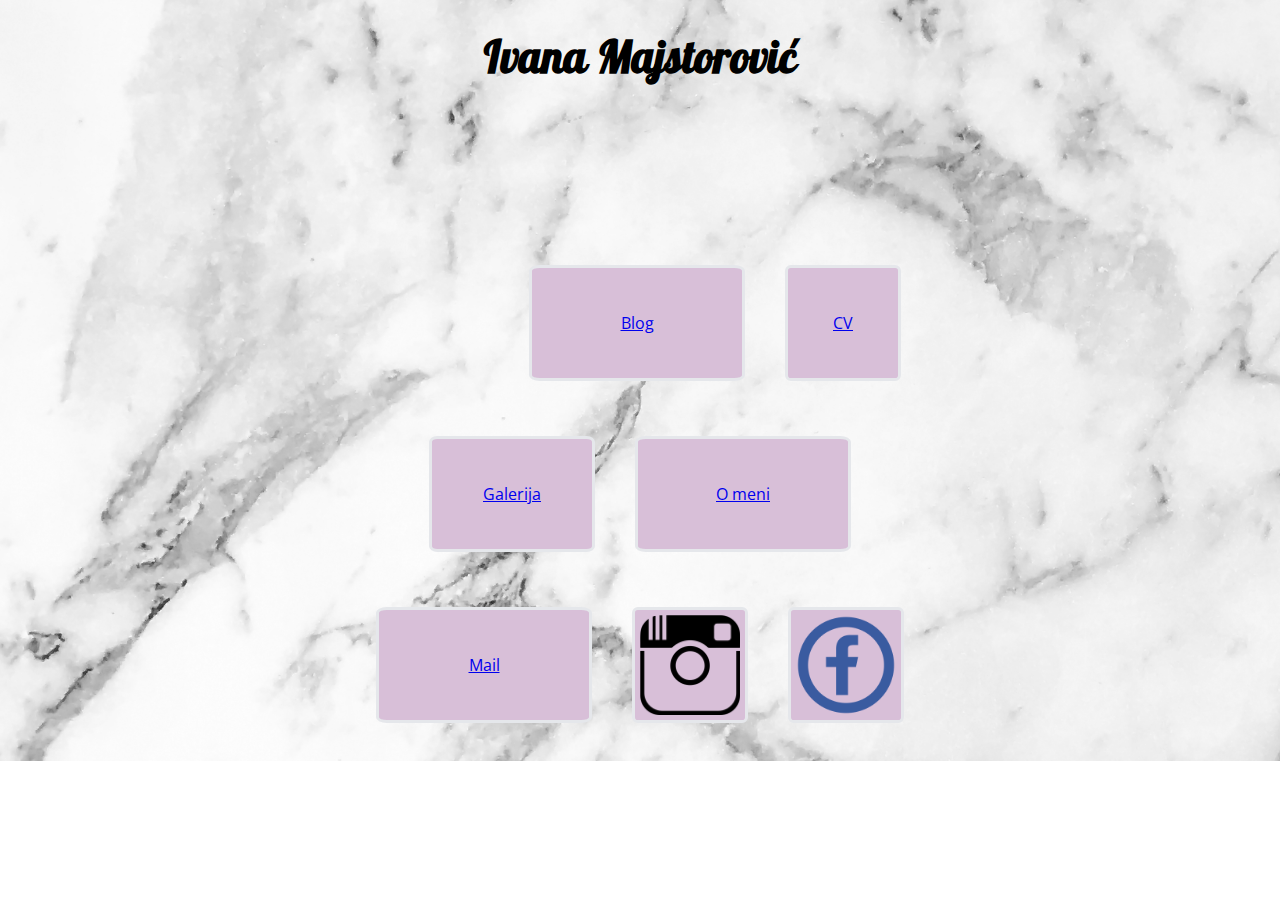
<file: index.html>
<!DOCTYPE html>
<html lang="en">
  <head>
    <meta charset="UTF-8" />
    <meta http-equiv="X-UA-Compatible" content="IE=edge" />
    <meta name="viewport" content="width=device-width, initial-scale=1.0" />
    <title>Ivana</title>
    <link rel="preconnect" href="https://fonts.gstatic.com" />
    <link
      href="https://fonts.googleapis.com/css2?family=Pattaya&display=swap"
      rel="stylesheet"
    />
    <link rel="preconnect" href="https://fonts.gstatic.com" />
    <link
      href="https://fonts.googleapis.com/css2?family=Open+Sans&display=swap"
      rel="stylesheet"
    />
    <link rel="stylesheet" href="style.css" />
  </head>
  <body>
    <div class="naslov">
      <h1>Ivana Majstorović</h1>
    </div>
    <div id="sadrzaj">
      <div class="linija">
        <div class="providan-box"></div>
        <div class="box-2XL"><a href="./blog.html"> Blog </a></div>
        <div class="box"><a href="./cv.html">CV</a></div>
      </div>
      <div></div>
      <div class="linija">
        <div class="box-XL"><a href="./galerija.html">Galerija</a></div>
        <div class="box-2XL"><a href="./omeni.html">O meni</a></div>
      </div>
      <div></div>
      <div class="linija">
        <div class="box-2XL">
          <a href="mailto:ivamajstorovic11@gmail.com">Mail</a>
        </div>
        <div class="box">
          <a href="https://www.instagram.com/ivanamajstorovicc_/?hl=en">
            <img src="./instagram.png" alt="Instagram" class="social" />
          </a>
        </div>
        <div class="box">
          <a href="https://www.facebook.com/ivana.majstorovic.3762/?hl=en">
          <img src="./facebook.png" alt="Facebook" class="social" />
        </div>
      </div>
    </div>
  </body>
</html>
</file>
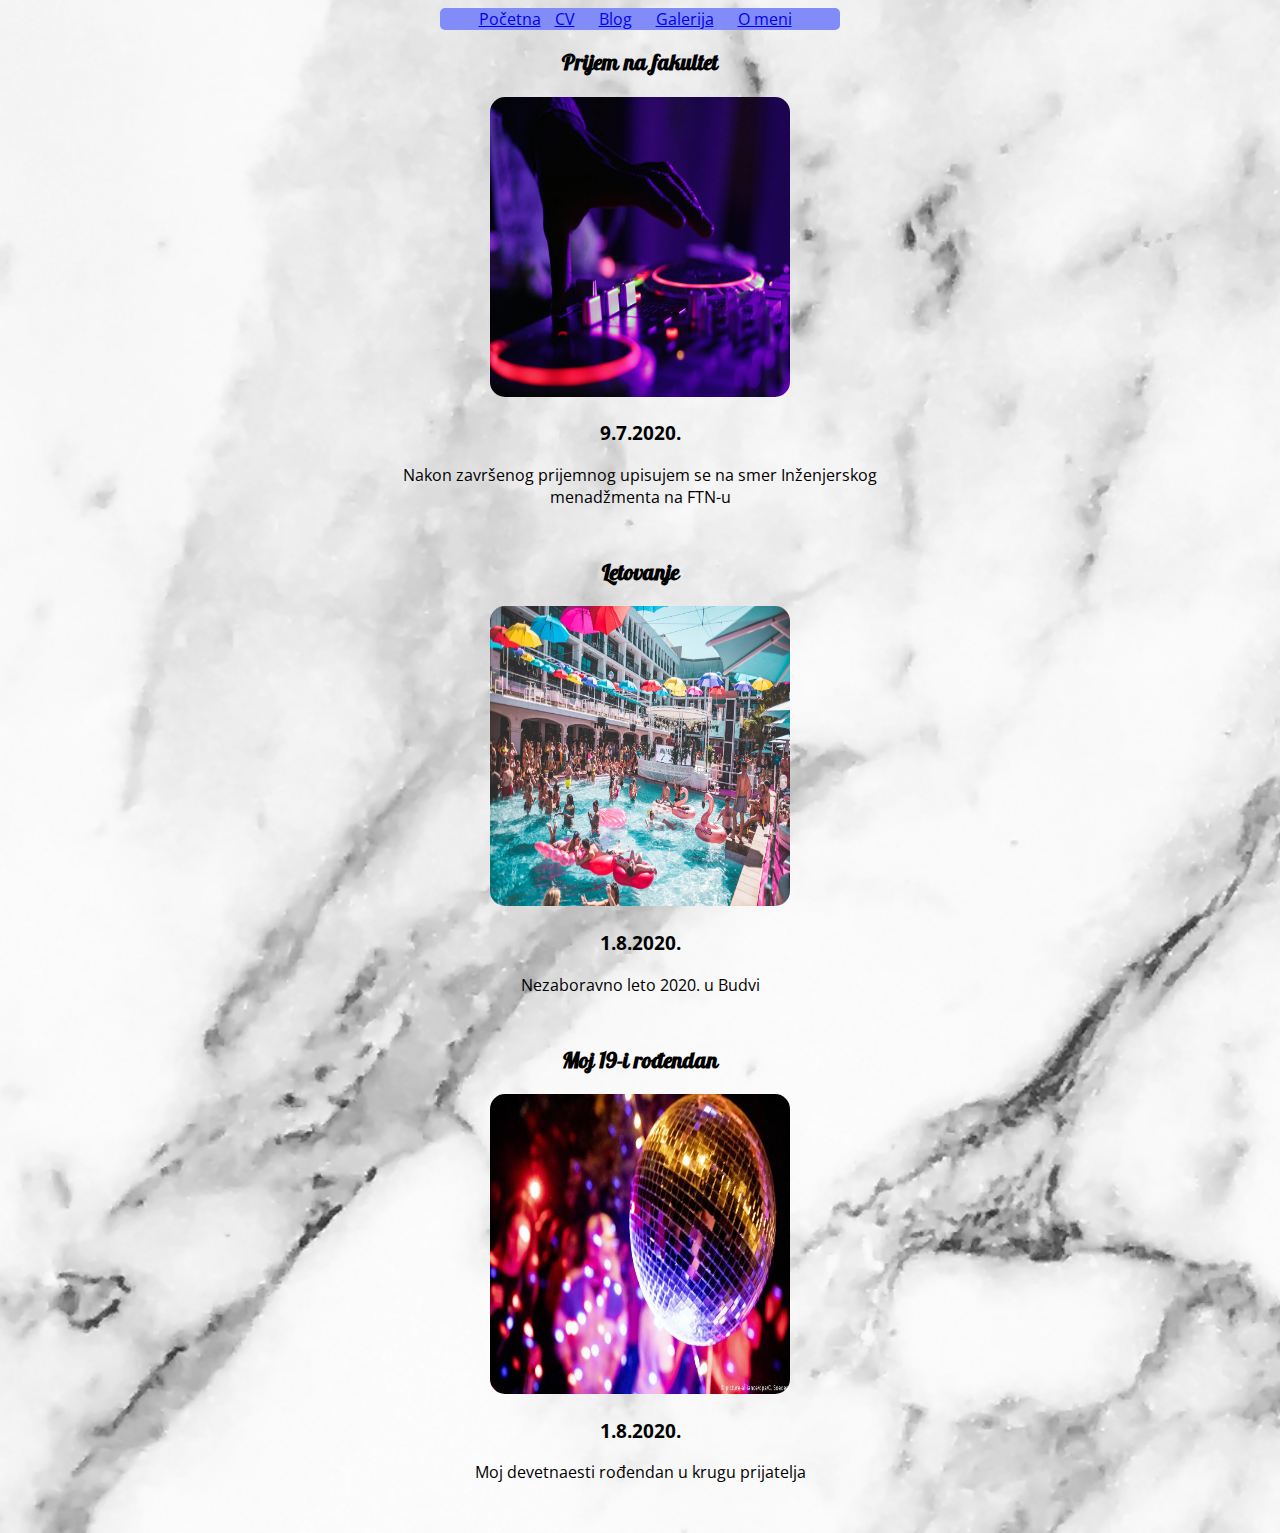
<file: blog.html>
<!DOCTYPE html>
<html lang="en">
  <head>
    <meta charset="UTF-8" />
    <meta http-equiv="X-UA-Compatible" content="IE=edge" />
    <meta name="viewport" content="width=device-width, initial-scale=1.0" />
    <title>Ivana</title>
    <link rel="preconnect" href="https://fonts.gstatic.com" />
    <link
      href="https://fonts.googleapis.com/css2?family=Pattaya&display=swap"
      rel="stylesheet"
    />
    <link rel="preconnect" href="https://fonts.gstatic.com" />
    <link
      href="https://fonts.googleapis.com/css2?family=Open+Sans&display=swap"
      rel="stylesheet"
    />
  <link rel="stylesheet" href="style.css" />
  <body>
      <div class="navigacija">
          <a href="./index.html">Početna</a>
          <a href="./cv.html" class="link">CV</a>
          <a href="./blog.html" class="link">Blog</a>
          <a href="./galerija.html" class="link">Galerija</a>
          <a href="./omeni.html" class="link">O meni</a>
      </div>

      <div class="post">
          <h2 class="naslov">Prijem na fakultet</h2>
          <img class="blog-slika" src="./slike/33.jpg" alt="">
          <h3 class="pod-naslov">9.7.2020.</h3>
          <p class="blog-text">Nakon završenog prijemnog upisujem se na smer Inženjerskog menadžmenta na FTN-u</p>
      </div>

      <div class="post">
        <h2 class="naslov">Letovanje</h2>
        <img class="blog-slika" src="./slike/44.jpg" alt="">
        <h3 class="pod-naslov">1.8.2020.</h3>
        <p class="blog-text">Nezaboravno leto 2020. u Budvi</p>
    </div>

    <div class="post">
        <h2 class="naslov">Moj 19-i rođendan</h2>
        <img class="blog-slika" src="./slike/22.jpg" alt="">
        <h3 class="pod-naslov">1.8.2020.</h3>
        <p class="blog-text">Moj devetnaesti rođendan u krugu prijatelja</p>
    </div>
  </body>
</html>
</file>
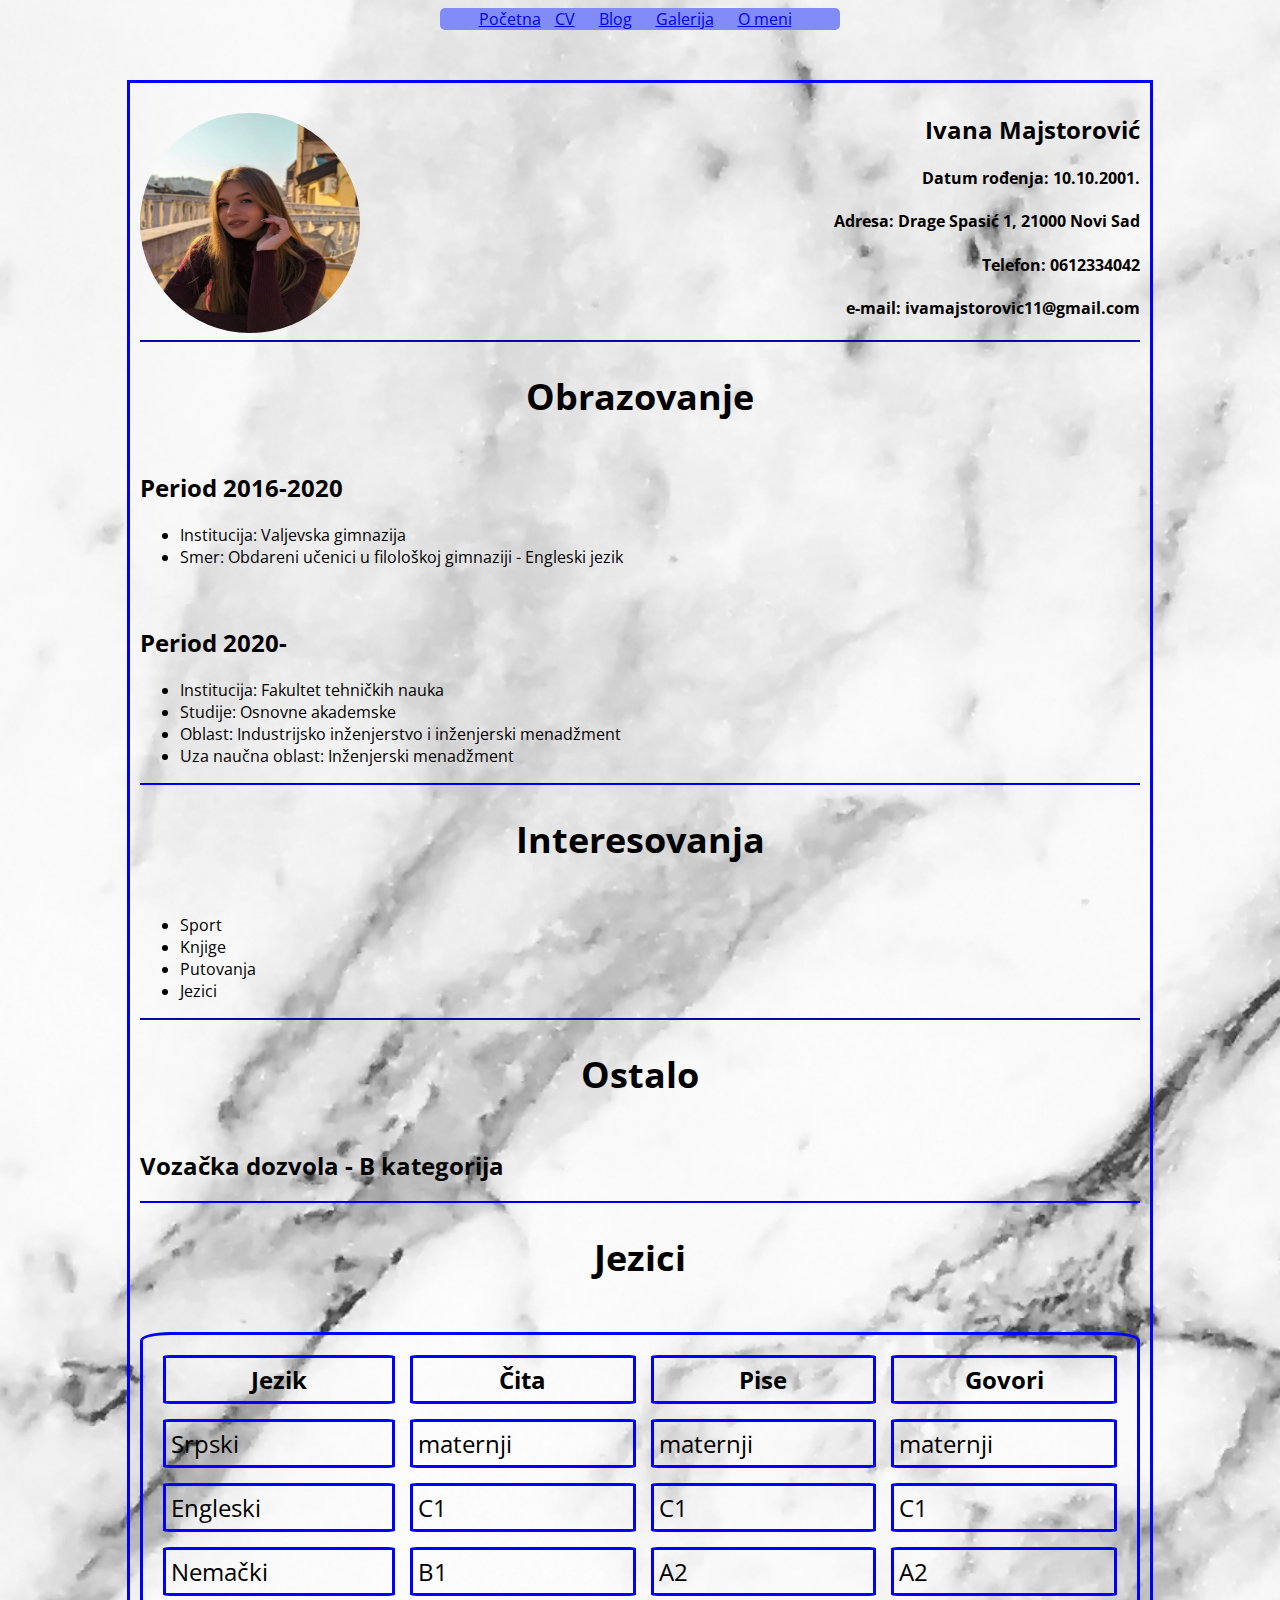
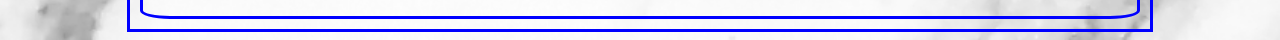
<file: cv.html>
<!DOCTYPE html>
<html lang="en">
  <head>
    <meta charset="UTF-8" />
    <meta http-equiv="X-UA-Compatible" content="IE=edge" />
    <meta name="viewport" content="width=device-width, initial-scale=1.0" />
    <title>Ivana</title>
    <link rel="preconnect" href="https://fonts.gstatic.com" />
    <link
      href="https://fonts.googleapis.com/css2?family=Pattaya&display=swap"
      rel="stylesheet"
    />
    <link rel="preconnect" href="https://fonts.gstatic.com" />
    <link
      href="https://fonts.googleapis.com/css2?family=Open+Sans&display=swap"
      rel="stylesheet"
    />
  <link rel="stylesheet" href="style.css" />
  <body>
    <div class="navigacija">
      <a href="./index.html">Početna</a>
      <a href="./cv.html" class="link">CV</a>
      <a href="./blog.html" class="link">Blog</a>
      <a href="./galerija.html" class="link">Galerija</a>
      <a href="./omeni.html" class="link">O meni</a>
  </div>


  <div class="cv">
    <div class="sekcija1">
      <img src="./ivana1.jpeg" alt="Profilna slika" class="avatar">

      <div class="informacije">
      <h2>Ivana Majstorović</h2>

      <h4>Datum rođenja: 10.10.2001.</h4>
      <h4>Adresa: Drage Spasić 1, 21000 Novi Sad</h4>
      <h4>Telefon: 0612334042</h4>
      <h4>e-mail: ivamajstorovic11@gmail.com</h4>
      </div>
  </div>

  <hr>

  <div class="sekcija2">

    <div class="cv-naslov">
      <h2>Obrazovanje</h2>
    </div>

    <h2>Period 2016-2020</h2>
    <ul>
      <li>Institucija: Valjevska gimnazija</li>
      <li>Smer: Obdareni učenici u filološkoj gimnaziji - Engleski jezik</li>
    </ul>
    <br>
    <h2>Period 2020-</h2>
    <ul>
      <li>Institucija: Fakultet tehničkih nauka</li>
      <li>Studije: Osnovne akademske</li>
      <li>Oblast: Industrijsko inženjerstvo i inženjerski menadžment</li>
      <li>Uza naučna oblast: Inženjerski menadžment</li>
    </ul>
  </div>

  <hr>

  <div class="sekcija3">
    <div class="cv-naslov">
      <h2>Interesovanja</h2>
    </div>
    <ul>
      <li>Sport</li>
      <li>Knjige</li>
      <li>Putovanja</li>
      <li>Jezici</li>
    </ul>
  </div>

  <hr>

  <div class="sekcija4">
    <div class="cv-naslov">
      <h2>Ostalo</h2>
    </div>
    <h2>Vozačka dozvola - B kategorija</h2>
  </div>

  <hr>

  <div class="sekcija4">

    <div class="cv-naslov">
      <h2>Jezici</h2>
    </div>
    <table style="width:100%">
      <tr>
        <th>Jezik</th>
        <th>Čita</th>
        <th>Pise</th> 
        <th>Govori</th>
      </tr>
      <tr>
        <td>Srpski</td>
        <td>maternji</td>
        <td>maternji</td>
        <td>maternji</td>
      </tr>
      <tr>
        <td>Engleski</td>
        <td>C1</td>
        <td>C1</td>
        <td>C1</td>
      </tr>
      <tr>
        <td>Nemački</td>
        <td>B1</td>
        <td>A2</td>
        <td>A2</td>
      </tr>
    </table>
  </div>
  </div>
  </body>
</html>
</file>
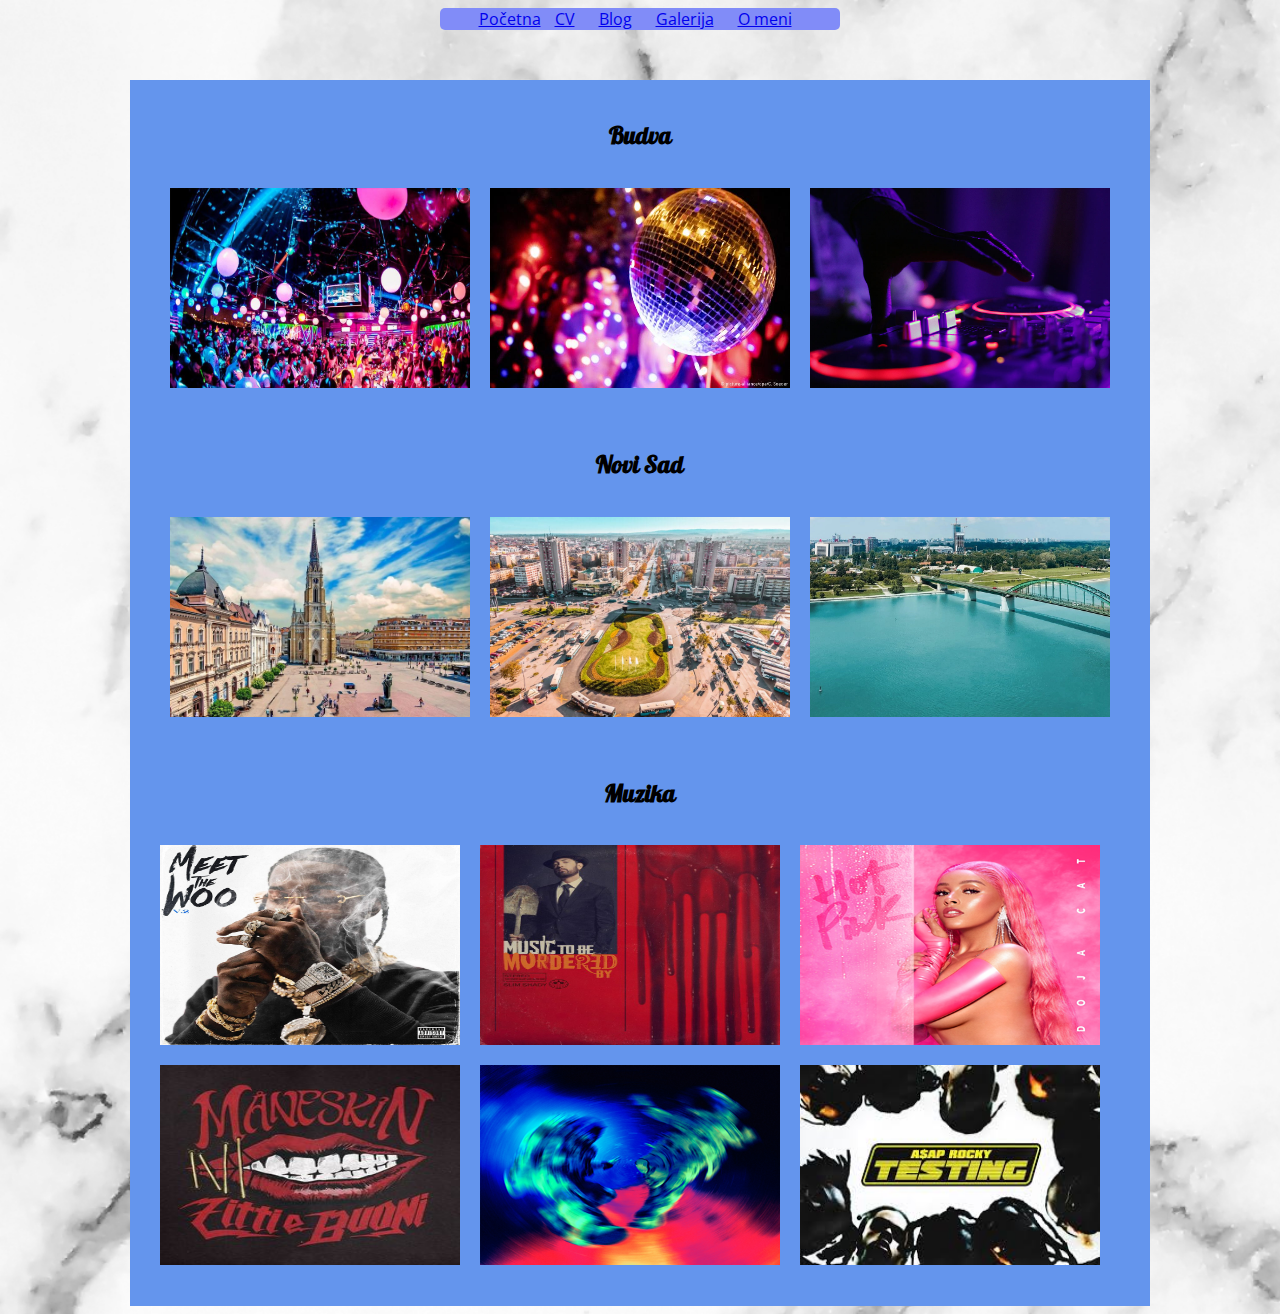
<file: galerija.html>
<!DOCTYPE html>
<html lang="en">
  <head>
    <meta charset="UTF-8" />
    <meta http-equiv="X-UA-Compatible" content="IE=edge" />
    <meta name="viewport" content="width=device-width, initial-scale=1.0" />
    <title>Ivana</title>
    <link rel="preconnect" href="https://fonts.gstatic.com" />
    <link
      href="https://fonts.googleapis.com/css2?family=Pattaya&display=swap"
      rel="stylesheet"
    />
    <link rel="preconnect" href="https://fonts.gstatic.com" />
    <link
      href="https://fonts.googleapis.com/css2?family=Open+Sans&display=swap"
      rel="stylesheet"
    />
  <link rel="stylesheet" href="style.css" />
  <body>
    <div class="navigacija">
      <a href="./index.html">Početna</a>
      <a href="./cv.html" class="link">CV</a>
      <a href="./blog.html" class="link">Blog</a>
      <a href="./galerija.html" class="link">Galerija</a>
      <a href="./omeni.html" class="link">O meni</a>
  </div>

  <div class="galerija">
    <div class="naslov-galerija">
      <h2>Budva</h2>
      <div class="linija">
        <img src="./slike/11.jpg" class="galerija-slika" alt="">
        <img src="./slike/22.jpg" class="galerija-slika" alt="">
        <img src="./slike/33.jpg" class="galerija-slika" alt="">
      </div>
    </div>
    <div class="naslov-galerija">
      <h2>Novi Sad</h2>
      <div class="linija">
        <img src="./slike/1.jpg" class="galerija-slika" alt="">
        <img src="./slike/2.jpg" class="galerija-slika" alt="">
        <img src="./slike/3.webp" class="galerija-slika" alt="">
      </div>
    </div>
    <div class="naslov-galerija">
      <h2>Muzika</h2>
      <div class="linija">
        <img src="./slike/a.jpg" class="galerija-slika" alt="">
        <img src="./slike/b.jpeg" class="galerija-slika" alt="">
        <img src="./slike/c.png" class="galerija-slika" alt="">
        <img src="./slike/d.jpg" class="galerija-slika" alt="">
        <img src="./slike/e.png" class="galerija-slika" alt="">
        <img src="./slike/f.jpeg" class="galerija-slika" alt="">
      </div>
    </div>
  </div>
  </body>
</html>
</file>
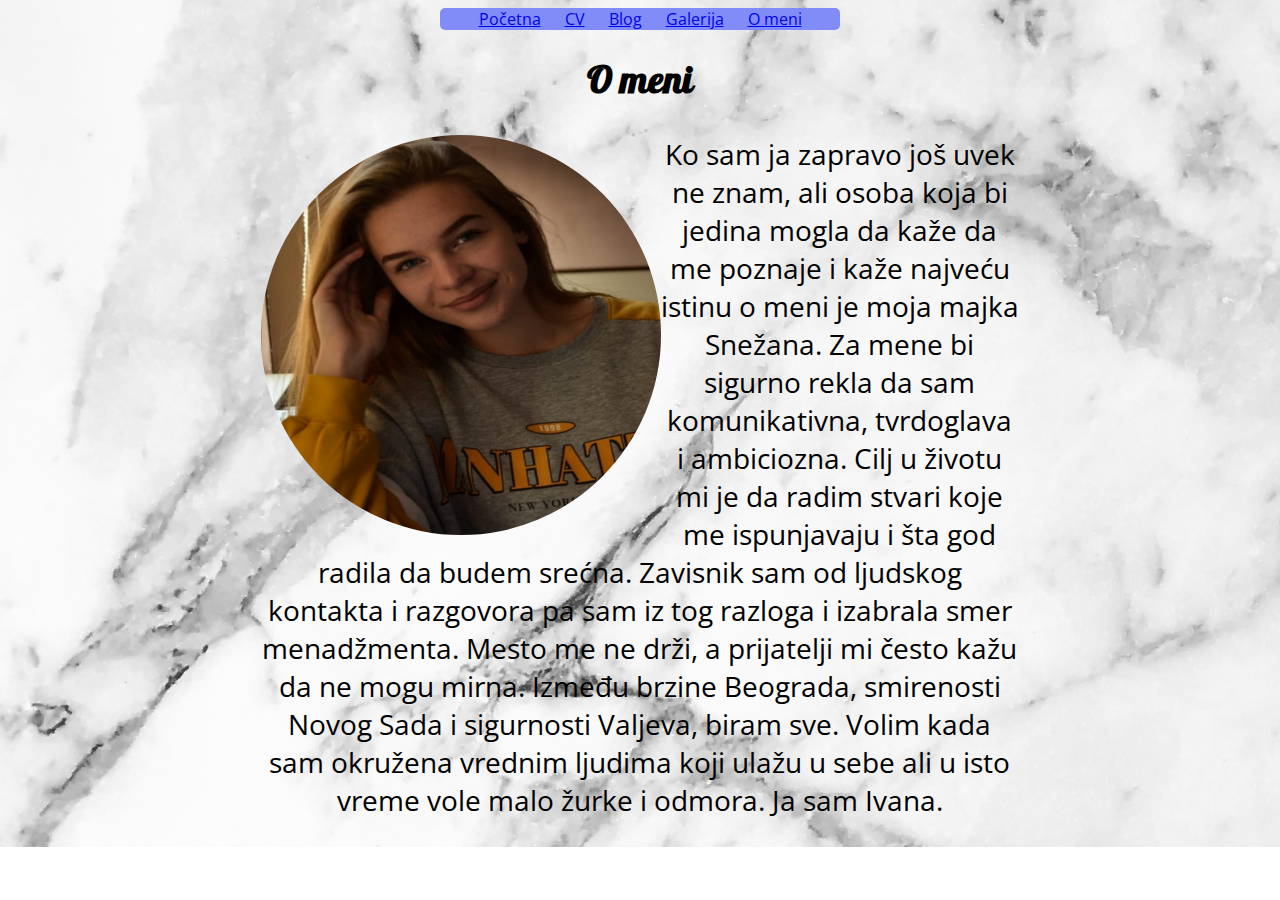
<file: omeni.html>
<!DOCTYPE html>
<html lang="en">
  <head>
    <meta charset="UTF-8" />
    <meta http-equiv="X-UA-Compatible" content="IE=edge" />
    <meta name="viewport" content="width=device-width, initial-scale=1.0" />
    <title>Ivana</title>
    <link rel="preconnect" href="https://fonts.gstatic.com" />
    <link
      href="https://fonts.googleapis.com/css2?family=Pattaya&display=swap"
      rel="stylesheet"
    />
    <link rel="preconnect" href="https://fonts.gstatic.com" />
    <link
      href="https://fonts.googleapis.com/css2?family=Open+Sans&display=swap"
      rel="stylesheet"
    />
  <link rel="stylesheet" href="style.css" />
  <body>
    <div class="navigacija">
     <a href="./index.html" class="link">Početna</a> 
      <a href="./cv.html" class="link">CV</a>
      <a href="./blog.html" class="link">Blog</a>
      <a href="./galerija.html" class="link">Galerija</a>
      <a href="./omeni.html" class="link">O meni</a>
  </div>
  <h1 class="naslov-omeni">O meni</h1>
  <div class="omeni">
    <img src="./ivana5.jpeg" class="profilna">
    <p class="omeni-text">
      Ko sam ja zapravo još uvek ne znam, ali osoba koja bi jedina mogla da kaže da me
poznaje i kaže najveću istinu o meni je moja majka Snežana. Za mene bi sigurno rekla da sam
komunikativna, tvrdoglava i ambiciozna.
Cilj u životu mi je da radim stvari koje me ispunjavaju i šta god radila da budem
srećna. Zavisnik sam od ljudskog kontakta i razgovora pa sam iz tog razloga i izabrala smer
menadžmenta.
Mesto me ne drži, a prijatelji mi često kažu da ne mogu mirna. Između brzine
Beograda, smirenosti Novog Sada i sigurnosti Valjeva, biram sve.
Volim kada sam okružena vrednim ljudima koji ulažu u sebe ali u isto vreme vole
malo žurke i odmora.
Ja sam Ivana.
    </p>

  </div>
  </body>
</html>
</file>
<file: style.css>
body {
  font-family: "Open Sans", sans-serif;
  background-image: url("wallpaper.png");
  background-repeat: no-repeat;
  background-size: cover;
}

#sadrzaj {
  width: auto;
  height: auto;
  text-align: center;
  margin-top: 150px;
}

.linija {
  display: inline-block;
  margin-top: 5px;
  margin-bottom: 5px;
  margin-left: auto;
  margin-right: auto;
}

.box {
  width: 100px;
  max-width: 100px;
  height: 100px;
  max-height: 100px;
  margin: 20px;
  padding: 5px;
  float: left;
  background-color: thistle;
  border-color: #e5e7eb;
  border-style: solid;
  border-width: 3px;
  border-radius: 5%;
  text-align: center;
  vertical-align: middle;
  line-height: 100px;
}

.box:hover {
  border-color: #60a5fa;
  border-width: 3px;
  border-radius: 5%;
}

.box-XL:hover {
  border-color: #60a5fa;
  border-width: 3px;
  border-radius: 5%;
}

.box-2XL:hover {
  border-color: #60a5fa;
  border-width: 3px;
  border-radius: 5%;
}

.providan-box {
  width: 100px;
  height: 100px;
  margin: 20px;
  padding: 5px;
  float: left;
}

.box-XL {
  margin: 20px;
  padding: 5px;
  width: 150px;
  max-width: 150px;
  height: 100px;
  max-height: 100px;
  background-color: thistle;
  float: left;
  border-color: #e5e7eb;
  border-style: solid;
  border-width: 3px;
  border-radius: 5%;
  text-align: center;
  vertical-align: middle;
  line-height: 100px;
}

.providan-box-2XL {
  margin: 20px;
  padding: 5px;
  width: 150px;
  height: 100px;
  float: left;
}

.box-2XL {
  margin: 20px;
  padding: 5px;
  width: 200px;
  max-width: 200px;
  height: 100px;
  max-height: 100px;
  background-color: thistle;
  float: left;
  border-color: #e5e7eb;
  border-style: solid;
  border-width: 3px;
  border-radius: 5%;
  text-align: center;
  vertical-align: middle;
  line-height: 100px;
}

.naslov {
  text-align: center;
  font-family: "Pattaya", sans-serif;
  font-size: 22px;
}

.naslov-omeni {
  text-align: center;
  font-family: "Pattaya", sans-serif;
  font-size: 38px;
  margin-bottom: 20px;
}
.social {
  width: 100px;
  height: 100px;
}

.navigacija {
  width: 400px;
  height: auto;
  text-align: center;
  margin: auto;
  background-color: #818cf8;
  border-radius: 5px;
}

.link {
  margin-left: 10px;
  margin-right: 10px;
  margin-top: 5px;
  margin-bottom: 5px;
}

.post {
  max-width: 500px;
  margin-left: auto;
  margin-right: auto;
  margin-bottom: 50px;
  text-align: center;
}

.blog-slika {
  width: 300px;
  height: 300px;
  border-radius: 5%;
}

.blog-text {
  text-align: center;
}

.cv {
  width: 1000px;
  margin-top: 50px;
  margin-left: auto;
  margin-right: auto;
  padding: 10px;
  border-color: blue;
  border-style: solid;
  border-width: 3px;
}

.avatar {
  border-radius: 50%;
  width: 220px;
  height: 220px;
  float: left;
}

.informacije {
  text-align: right;
}

hr {
  border-color: blue;
  margin-top: 10px;
  margin-bottom: 10px;
}

.cv-naslov {
  margin-left: auto;
  margin-right: auto;
  margin-bottom: 50px;
  text-align: center;
  font-size: 24px;
}

table,
th,
td {
  border: 3px solid blue;
  border-radius: 3%;
  padding: 5px;
  font-size: 24px;
}
table {
  border-spacing: 15px;
}

.galerija {
  width: 1000px;
  margin-top: 50px;
  margin-left: auto;
  margin-right: auto;
  padding: 10px;
  background-color: cornflowerblue;
}

.naslov-galerija {
  padding: 10px;
  text-align: center;
  font-family: "Pattaya", sans-serif;
}

.galerija-slika {
  width: 300px;
  height: 200px;
  float: left;
  margin: 10px;
}

.omeni {
  margin: 0 auto;
  width: 60%;
}

.profilna {
  float: left;
  width: 400px;
  height: 400px;
  border-radius: 50%;
}

.omeni-text {
  font-size: 28px;
  text-align: center;
}
</file>
